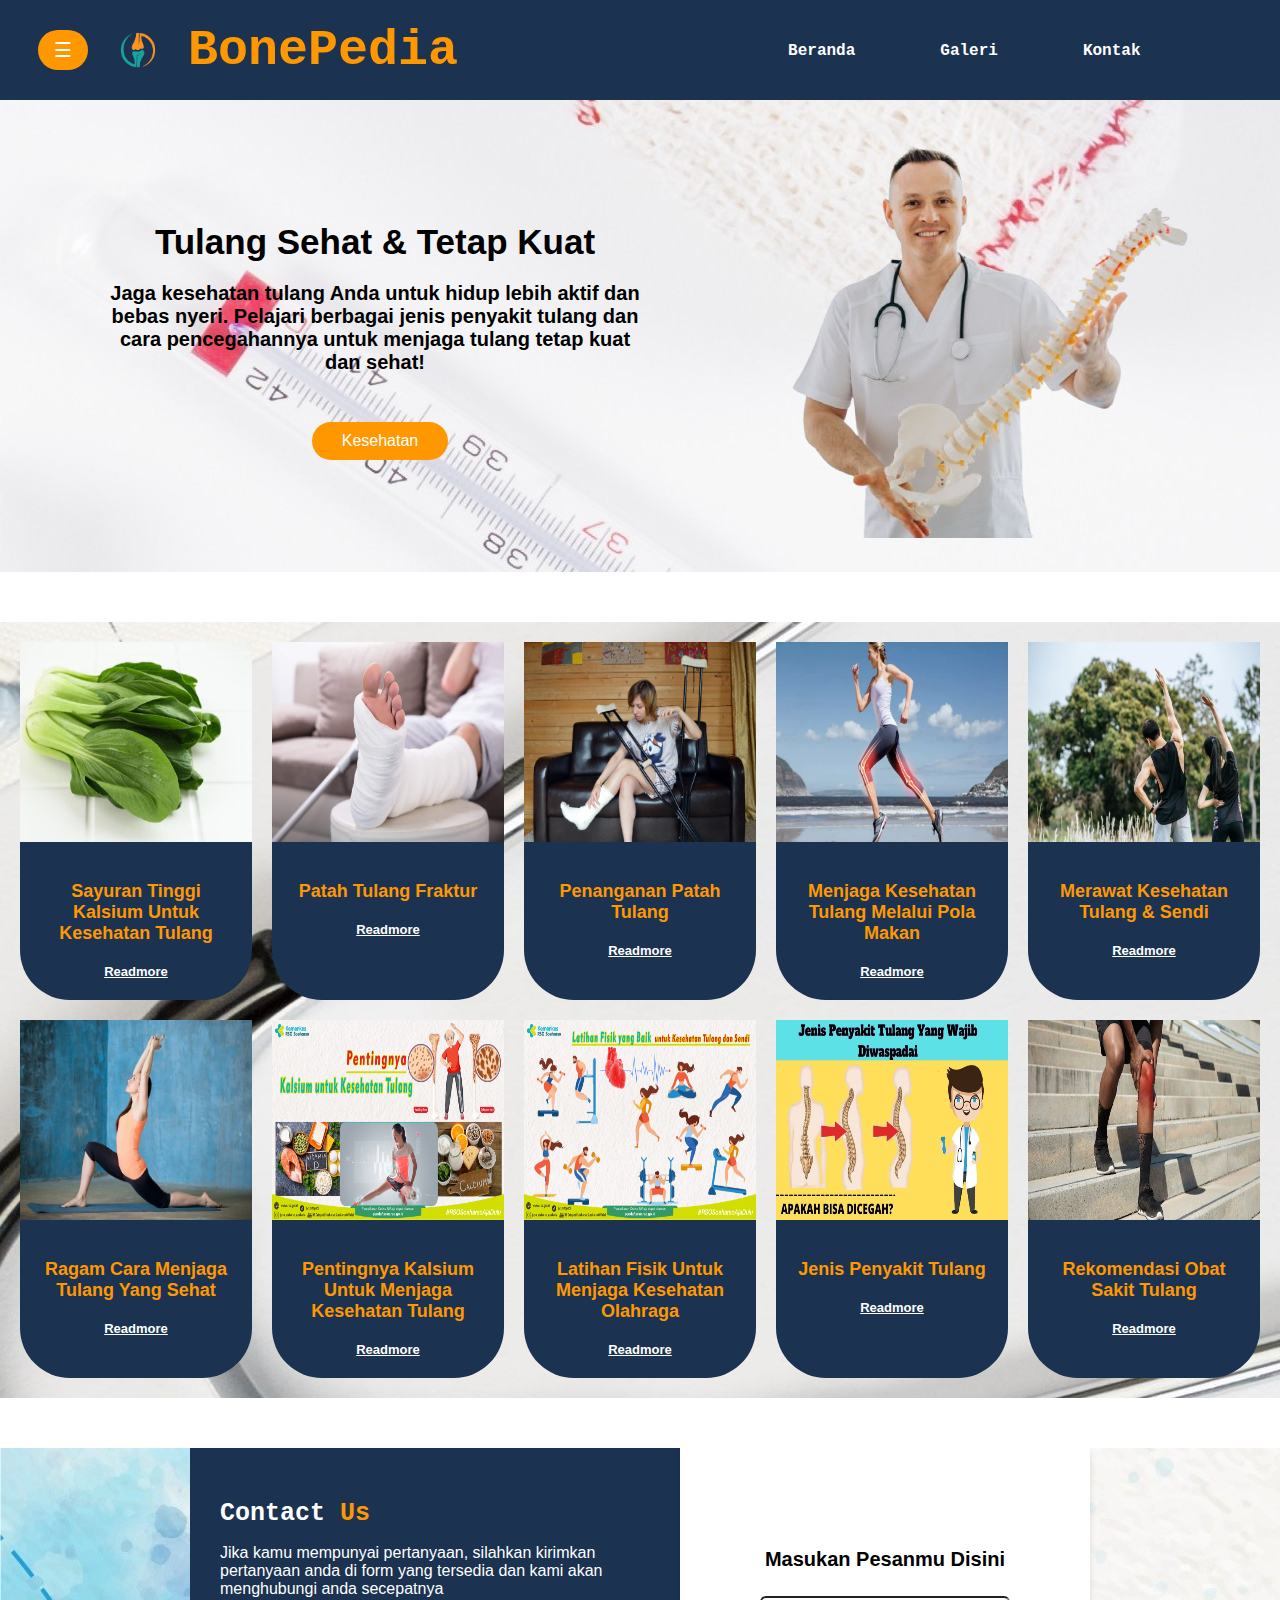
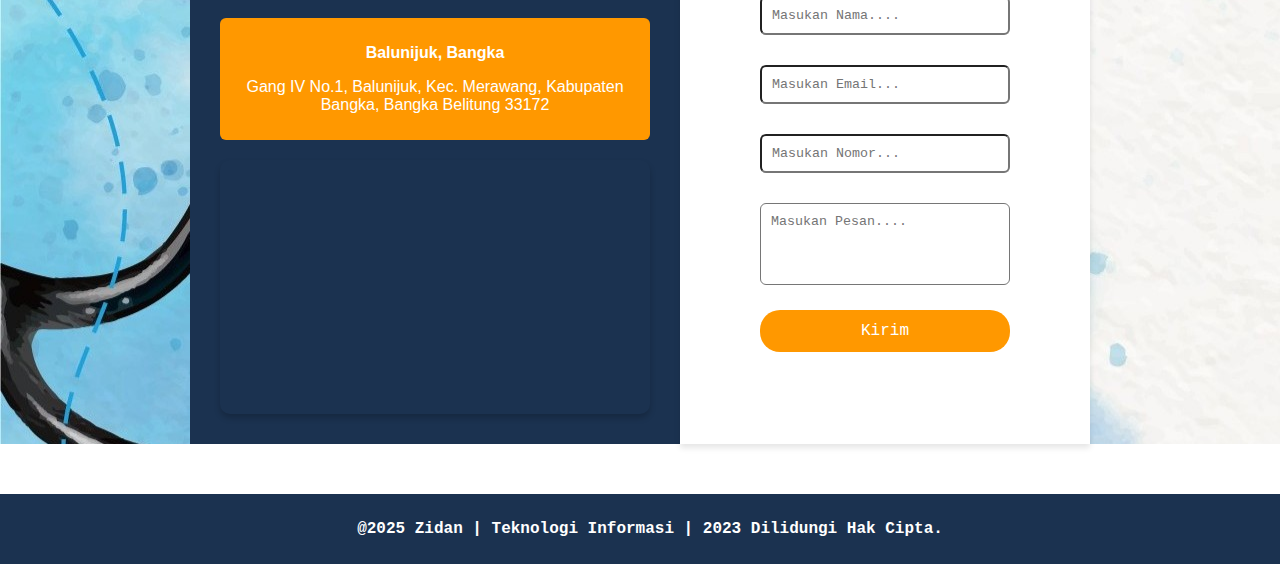
<file: index.html>
<!DOCTYPE html>
<html lang="en">
  <head>
    <meta charset="UTF-8" />
    <meta name="viewport" content="width=device-width, initial-scale=1.0" />
    <title>Website BonePedia</title>
    <link rel="stylesheet" href="UTS_Zidan.css" />
    <link rel="icon" type="Images/jpg" href="ImagesKesehatan/Bone.jpg" />
  </head>
<body>

    <header>
        <nav class="NavigasiBar">
            <button id="BukaSidebar">☰</button>
        <div class="Logo">
          <img src="ImagesKesehatan/LOGO.png" alt="LogoBone" />
          <a href="#">BonePedia</a>
        </div>
        <ul class="NavigasiIsi">
        <li><a href="#Beranda">Beranda</a></li>
        <li><a href="#Galeri">Galeri</a></li>
        <li><a href="#Kontak">Kontak</a></li></nav>
      </ul>
    </nav>
    </header>
    
    <aside class="Sidebar" id="Sidebar">
            <button id="TutupSidebar">✖</button>
    <div class="Profil">
        <img id="ProfilFoto" src="ImagesKesehatan/Zidan.jpg" alt="ProfilPic"/>
        <h3>Zidan</h3>
    </div>
    <div class="DeskripsiProfil">
        <p>Halo! Saya Zidan, Seorang Mahasiswa Teknologi Informasi Yang Memiliki
            Minat Besar Dalam Pengembangan Perangkat Lunak. Saya Selalu Tertarik Untuk Mengeksplorasi
            Pemrograman Web Dan Mobile.
        </p>
    </div>
    <div class="SosialMedia">
        <a href="https://github.com/ZidanAdja" target="_blank">
            <img src="ImagesKesehatan/Github.png" alt="Github">
        </a>
        <a href="https://www.instagram.com/_daann05/" target="_blank">
            <img src="ImagesKesehatan/Instagram.png" alt="Instagram">
        </a>
        <a href="https://www.facebook.com/profile.php?id=61571721531391" target="_blank">
            <img src="ImagesKesehatan/FB.png" alt="Facebook">
        </a>
             </div>
        </aside>

    <main>
        <section id="Beranda">
            <div class="Beranda">
            <div class="IsiKonten">
                <h2>Tulang Sehat & Tetap Kuat</h2>
                <p>
                Jaga kesehatan tulang Anda untuk hidup lebih aktif dan bebas nyeri.
                Pelajari berbagai jenis penyakit tulang dan cara pencegahannya untuk menjaga
                tulang tetap kuat dan sehat!
                </p>
             <div class="SubMenuUtama">
                <button id="TombolSubMenu">Kesehatan</button>
            <div id="SubMenu" class="SubMenu">
                <li><a href="https://www.alodokter.com/tips-menjaga-kesehatan-tulang">Aldo Dokter</a></li>
                <li><a href="https://hellosehat.com/muskuloskeletal/cara-menjaga-kesehatan-tulang/">Hello Sehat</a></li>
                <li><a href="https://www.honestdocs.id/6-cara-alami-menjaga-kesehatan-tulang-agar-kuat-dan-padat">HonestDoc</a></li>
                <li><a href="https://www.siloamhospitals.com/informasi-siloam/artikel/vitamin-untuk-menjaga-kesehatan-tulang-dan-sendi">SiloamHospital</a></li>
                <li><a href="https://www.halodoc.com/artikel/mengenal-kandungan-vitamin-yang-baik-bagi-kesehatan-tulang">HaloDoc</a></li>
                </div>
            </div>
            </div>
                <div class="GambarDokter">
                <img src="ImagesKesehatan/DOKTER2.png" alt="Dokter"/>
                </div>
            </div>
        </section>
    </main>

    <main>
        <section id="Galeri"></section>
            <section class="Galeri">
        <article class="IconGaleri">
            <img src="ImagesKesehatan/Bayam.jpg" alt="Bayam">
            <div class="GaleriIsi">
            <h2>Sayuran Tinggi Kalsium Untuk Kesehatan Tulang</h2>
            <a href="https://rakyatbengkulu.disway.id/read/699420/jenis-sayuran-tinggi-kalsium-yang-baik-untuk-kesehatan-tulang-mencegah-sejak-dini" target="_blank">Readmore</a>
        </div>
         </article>

        <article class="IconGaleri">
            <img src="ImagesKesehatan/PatahTulang.jpg" alt="PatahTulang">
            <div class="GaleriIsi">
            <h2>Patah Tulang Fraktur</h2>
            <a href="https://hellosehat.com/muskuloskeletal/patah-tulang/pengertian-patah-tulang/" target="_blank">Readmore</a>
        </div>
        </article>

        <article class="IconGaleri">
            <img src="ImagesKesehatan/Cacat.jpeg" alt="Penanganan">
            <div class="GaleriIsi">
            <h2>Penanganan Patah Tulang</h2>
            <a href="https://amaliabundamedika.id/5-penanganan-patah-tulang-apa-pantangan-yang-harus-dihindari/" target="_blank">Readmore</a>
        </div>
        </article>

        <article class="IconGaleri">
            <img src="ImagesKesehatan/Lari" alt="PolaMakan">
            <div class="GaleriIsi">
            <h2>Menjaga Kesehatan Tulang Melalui Pola Makan</h2>
            <a href="https://fitie.org/id/artikel/detail/786/menjaga-kesehatan-tulang-melalui-pola-makan" target="_blank">Readmore</a>
        </div>
        </article>

        <article class="IconGaleri">
            <img src="ImagesKesehatan/Olahraga2" alt="Tulang&Sendi">
            <div class="GaleriIsi">
            <h2>Merawat Kesehatan Tulang & Sendi</h2>
            <a href="https://klinikdrindrajana.com/merawat-kesehatan-tulang-dan-sendi/" target="_blank">Readmore</a>
        </div>
        </article>

        <article class="IconGaleri">
            <img src="ImagesKesehatan/Yoga.jpg" alt="TulangSehat">
            <div class="GaleriIsi">
            <h2>Ragam Cara Menjaga Tulang Yang Sehat</h2>
            <a href="https://www.alodokter.com/ketahui-ragam-cara-menjaga-tulang-yang-sehat" target="_blank">Readmore</a>
        </div>
        </article>

        <article class="IconGaleri">
            <img src="ImagesKesehatan/Calcium.jpg" alt="Kalsium">
            <div class="GaleriIsi">
            <h2>Pentingnya Kalsium Untuk Menjaga Kesehatan Tulang</h2>
            <a href="https://keslan.kemkes.go.id/view_artikel/3975/pentingnya-kalsium-untuk-kesehatan-tulang" target="_blank">Readmore</a>
        </div>
        </article>

        <article class="IconGaleri">
            <img src="ImagesKesehatan/Fisik.jpg" alt="OlahragaFisik">
            <div class="GaleriIsi">
            <h2>Latihan Fisik Untuk Menjaga Kesehatan Olahraga</h2>
            <a href="https://keslan.kemkes.go.id/view_artikel/3945/latihan-fisik-yang-baik-untuk-kesehatan-tulang-dan-sendi" target="_blank">Readmore</a>
        </div>
        </article>

        <article class="IconGaleri">
            <img src="ImagesKesehatan/JenisPenyakitTulang.jpg" alt="PenyakitTulang">
            <div class="GaleriIsi">
            <h2>Jenis Penyakit Tulang</h2>
            <a href="https://radarpekalongan.disway.id/read/68914/inilah-7-penyakit-tulang-yang-paling-umum-pada-orang-tua-waspada-sering-menyerang-lansia" target="_blank">Readmore</a>
        </div>
        </article>

        <article class="IconGaleri">
            <img src="ImagesKesehatan/Nyeri.jpg" alt="ObatSakitTulang">
            <div class="GaleriIsi">
            <h2>Rekomendasi Obat Sakit Tulang</h2>
            <a href="https://www.farmaku.com/artikel/obat-nyeri-tulang-yang-bisa-anda-dapatkan-di-apotek/" target="_blank">Readmore</a>
        </div>
            </article>
        </section>
    </main>

    <main>
        <section id="Kontak">
            <section class="BagianKontak">
        <div class="KontakInfo">
            <h2>Contact <span>Us</span></h2>
            <p>Jika kamu mempunyai pertanyaan, silahkan kirimkan pertanyaan anda di form yang tersedia dan kami akan menghubungi anda secepatnya</p>
            <div class="InfoAlamat">
            <p><strong>Balunijuk, Bangka</strong></p>
            <p>Gang IV No.1, Balunijuk, Kec. Merawang, Kabupaten Bangka, Bangka Belitung 33172</p>    
            </div>

        <div class="BagianMap">
                <iframe 
                src="https://www.google.com/maps/embed?pb=!1m18!1m12!1m3!1d63795.99132186317!2d106.01291120992852!3d-2.0561501390150143!2m3!1f0!2f0!3f0!3m2!1i1024!2i768!4f13.1!3m3!1m2!1s0x2e22c1e5179348b9%3A0xd333d9197af63f0e!2sUniversitas%20Bangka%20Belitung!5e0!3m2!1sid!2sid!4v1743004780057!5m2!1sid!2sid" width="100%" height="250" style="border:0;" allowfullscreen="" loading="lazy">
                </iframe>
            </div>
        </div>

        <div class="KontakFormulir">
            <h3>Masukan Pesanmu Disini</h3>
            <form onsubmit="return validasiKontak(this)">
                <input type="text" id="Nama" placeholder="Masukan Nama...."/>
                <input type="email" id="Email" placeholder="Masukan Email..."/>
                <input type="tel" id="Nomor" placeholder="Masukan Nomor..."/>
                <textarea id="Pesan" name="Pesan" rows="4" placeholder="Masukan Pesan...."></textarea>
                <button type="submit">Kirim</button>
            </form>
        </div>
            </section>
        </section>
    </main>

    <footer>
        <p>
        @2025 Zidan | Teknologi Informasi | 2023 Dilidungi Hak Cipta.
        </p>
    </footer>
        <script src="UTS_Zidan.js"></script>
    </body>
</html>
</file>
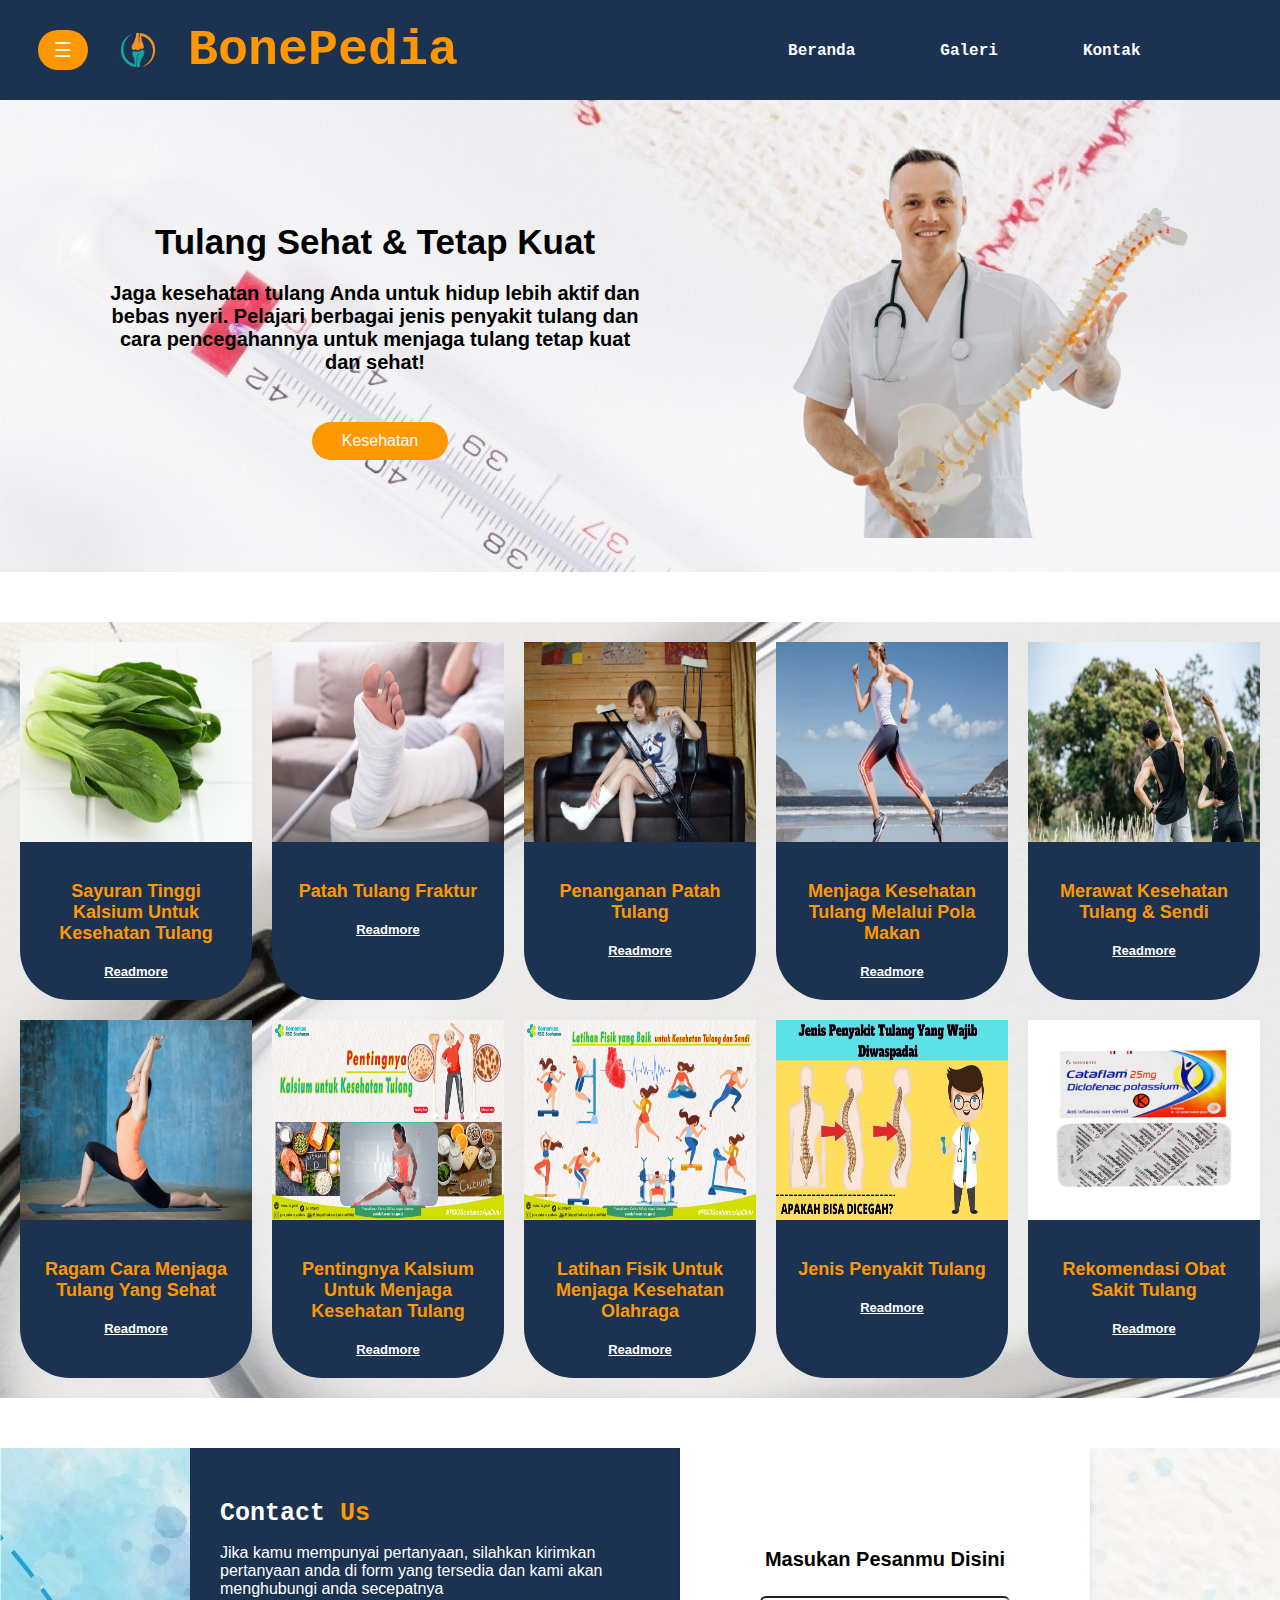
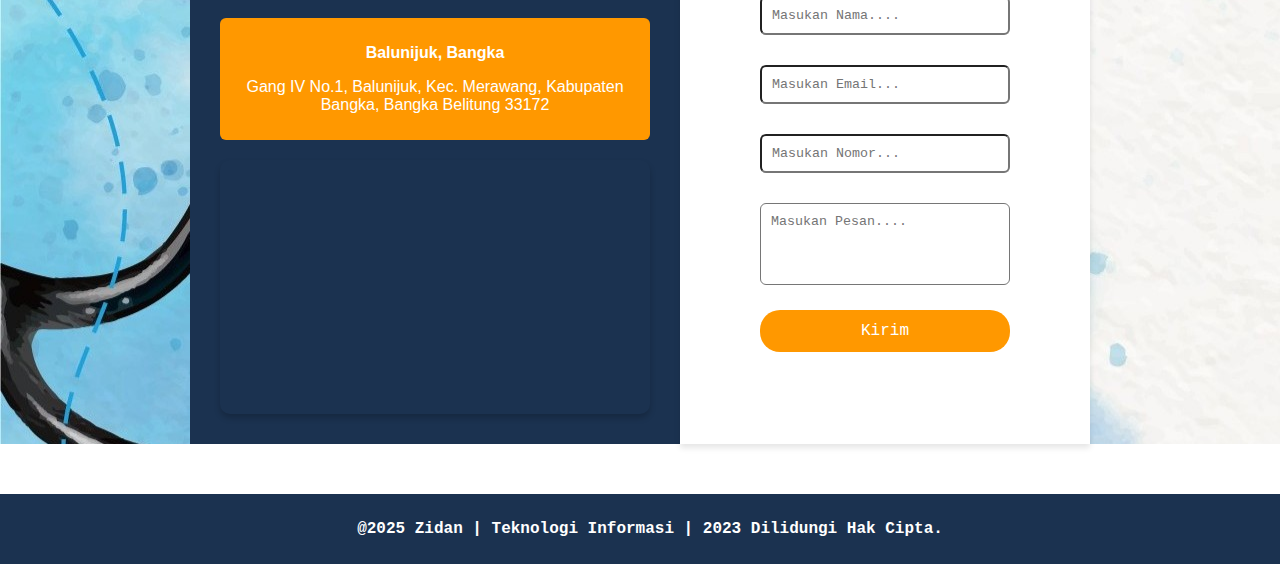
<file: UTS_Zidan.html>
<!DOCTYPE html>
<html lang="en">
  <head>
    <meta charset="UTF-8" />
    <meta name="viewport" content="width=device-width, initial-scale=1.0" />
    <title>Website BonePedia</title>
    <link rel="stylesheet" href="UTS_Zidan.css" />
    <link rel="icon" type="Images/jpg" href="ImagesKesehatan/Bone.jpg" />
  </head>
<body>

    <header>
        <nav class="NavigasiBar">
            <button id="BukaSidebar">☰</button>
        <div class="Logo">
          <img src="ImagesKesehatan/LOGO.png" alt="LogoBone" />
          <a href="#">BonePedia</a>
        </div>
        <ul class="NavigasiIsi">
        <li><a href="#Beranda">Beranda</a></li>
        <li><a href="#Galeri">Galeri</a></li>
        <li><a href="#Kontak">Kontak</a></li></nav>
      </ul>
    </nav>
    </header>
    
    <aside class="Sidebar" id="Sidebar">
            <button id="TutupSidebar">✖</button>
    <div class="Profil">
        <img id="ProfilFoto" src="ImagesKesehatan/Zidan.jpg" alt="ProfilPic"/>
        <h3>Zidan</h3>
    </div>
    <div class="DeskripsiProfil">
        <p>Halo! Saya Zidan, Seorang Mahasiswa Teknologi Informasi Yang Memiliki
            Minat Besar Dalam Pengembangan Perangkat Lunak. Saya Selalu Tertarik Untuk Mengeksplorasi
            Pemrograman Web Dan Mobile.
        </p>
    </div>
    <div class="SosialMedia">
        <a href="https://github.com/ZidanAdja" target="_blank">
            <img src="ImagesKesehatan/Github.png" alt="Github">
        </a>
        <a href="https://www.instagram.com/_daann05/" target="_blank">
            <img src="ImagesKesehatan/Instagram.png" alt="Instagram">
        </a>
        <a href="https://www.facebook.com/profile.php?id=61571721531391" target="_blank">
            <img src="ImagesKesehatan/FB.png" alt="Facebook">
        </a>
             </div>
        </aside>

    <main>
        <section id="Beranda">
            <div class="Beranda">
            <div class="IsiKonten">
                <h2>Tulang Sehat & Tetap Kuat</h2>
                <p>
                Jaga kesehatan tulang Anda untuk hidup lebih aktif dan bebas nyeri.
                Pelajari berbagai jenis penyakit tulang dan cara pencegahannya untuk menjaga
                tulang tetap kuat dan sehat!
                </p>
             <div class="SubMenuUtama">
                <button id="TombolSubMenu">Kesehatan</button>
            <div id="SubMenu" class="SubMenu">
                <li><a href="https://www.alodokter.com/tips-menjaga-kesehatan-tulang">Aldo Dokter</a></li>
                <li><a href="https://hellosehat.com/muskuloskeletal/cara-menjaga-kesehatan-tulang/">Hello Sehat</a></li>
                <li><a href="https://www.honestdocs.id/6-cara-alami-menjaga-kesehatan-tulang-agar-kuat-dan-padat">HonestDoc</a></li>
                <li><a href="https://www.siloamhospitals.com/informasi-siloam/artikel/vitamin-untuk-menjaga-kesehatan-tulang-dan-sendi">SiloamHospital</a></li>
                <li><a href="https://www.halodoc.com/artikel/mengenal-kandungan-vitamin-yang-baik-bagi-kesehatan-tulang">HaloDoc</a></li>
                </div>
            </div>
            </div>
                <div class="GambarDokter">
                <img src="ImagesKesehatan/DOKTER2.png" alt="Dokter"/>
                </div>
            </div>
        </section>
    </main>

    <main>
        <section id="Galeri"></section>
            <section class="Galeri">
        <article class="IconGaleri">
            <img src="ImagesKesehatan/Bayam.jpg" alt="Bayam">
            <div class="GaleriIsi">
            <h2>Sayuran Tinggi Kalsium Untuk Kesehatan Tulang</h2>
            <a href="https://rakyatbengkulu.disway.id/read/699420/jenis-sayuran-tinggi-kalsium-yang-baik-untuk-kesehatan-tulang-mencegah-sejak-dini" target="_blank">Readmore</a>
        </div>
         </article>

        <article class="IconGaleri">
            <img src="ImagesKesehatan/PatahTulang.jpg" alt="PatahTulang">
            <div class="GaleriIsi">
            <h2>Patah Tulang Fraktur</h2>
            <a href="https://hellosehat.com/muskuloskeletal/patah-tulang/pengertian-patah-tulang/" target="_blank">Readmore</a>
        </div>
        </article>

        <article class="IconGaleri">
            <img src="ImagesKesehatan/Cacat.jpeg" alt="Penanganan">
            <div class="GaleriIsi">
            <h2>Penanganan Patah Tulang</h2>
            <a href="https://amaliabundamedika.id/5-penanganan-patah-tulang-apa-pantangan-yang-harus-dihindari/" target="_blank">Readmore</a>
        </div>
        </article>

        <article class="IconGaleri">
            <img src="ImagesKesehatan/Lari" alt="PolaMakan">
            <div class="GaleriIsi">
            <h2>Menjaga Kesehatan Tulang Melalui Pola Makan</h2>
            <a href="https://fitie.org/id/artikel/detail/786/menjaga-kesehatan-tulang-melalui-pola-makan" target="_blank">Readmore</a>
        </div>
        </article>

        <article class="IconGaleri">
            <img src="ImagesKesehatan/Olahraga2" alt="Tulang&Sendi">
            <div class="GaleriIsi">
            <h2>Merawat Kesehatan Tulang & Sendi</h2>
            <a href="https://klinikdrindrajana.com/merawat-kesehatan-tulang-dan-sendi/" target="_blank">Readmore</a>
        </div>
        </article>

        <article class="IconGaleri">
            <img src="ImagesKesehatan/Yoga.jpg" alt="TulangSehat">
            <div class="GaleriIsi">
            <h2>Ragam Cara Menjaga Tulang Yang Sehat</h2>
            <a href="https://www.alodokter.com/ketahui-ragam-cara-menjaga-tulang-yang-sehat" target="_blank">Readmore</a>
        </div>
        </article>

        <article class="IconGaleri">
            <img src="ImagesKesehatan/Calcium.jpg" alt="Kalsium">
            <div class="GaleriIsi">
            <h2>Pentingnya Kalsium Untuk Menjaga Kesehatan Tulang</h2>
            <a href="https://keslan.kemkes.go.id/view_artikel/3975/pentingnya-kalsium-untuk-kesehatan-tulang" target="_blank">Readmore</a>
        </div>
        </article>

        <article class="IconGaleri">
            <img src="ImagesKesehatan/Fisik.jpg" alt="OlahragaFisik">
            <div class="GaleriIsi">
            <h2>Latihan Fisik Untuk Menjaga Kesehatan Olahraga</h2>
            <a href="https://keslan.kemkes.go.id/view_artikel/3945/latihan-fisik-yang-baik-untuk-kesehatan-tulang-dan-sendi" target="_blank">Readmore</a>
        </div>
        </article>

        <article class="IconGaleri">
            <img src="ImagesKesehatan/JenisPenyakitTulang.jpg" alt="PenyakitTulang">
            <div class="GaleriIsi">
            <h2>Jenis Penyakit Tulang</h2>
            <a href="https://radarpekalongan.disway.id/read/68914/inilah-7-penyakit-tulang-yang-paling-umum-pada-orang-tua-waspada-sering-menyerang-lansia" target="_blank">Readmore</a>
        </div>
        </article>

        <article class="IconGaleri">
            <img src="ImagesKesehatan/ObatSakit.jpg" alt="ObatSakitTulang">
            <div class="GaleriIsi">
            <h2>Rekomendasi Obat Sakit Tulang</h2>
            <a href="https://www.farmaku.com/artikel/obat-nyeri-tulang-yang-bisa-anda-dapatkan-di-apotek/" target="_blank">Readmore</a>
        </div>
            </article>
        </section>
    </main>

    <main>
        <section id="Kontak">
            <section class="BagianKontak">
        <div class="KontakInfo">
            <h2>Contact <span>Us</span></h2>
            <p>Jika kamu mempunyai pertanyaan, silahkan kirimkan pertanyaan anda di form yang tersedia dan kami akan menghubungi anda secepatnya</p>
            <div class="InfoAlamat">
            <p><strong>Balunijuk, Bangka</strong></p>
            <p>Gang IV No.1, Balunijuk, Kec. Merawang, Kabupaten Bangka, Bangka Belitung 33172</p>    
            </div>

        <div class="BagianMap">
                <iframe 
                src="https://www.google.com/maps/embed?pb=!1m18!1m12!1m3!1d63795.99132186317!2d106.01291120992852!3d-2.0561501390150143!2m3!1f0!2f0!3f0!3m2!1i1024!2i768!4f13.1!3m3!1m2!1s0x2e22c1e5179348b9%3A0xd333d9197af63f0e!2sUniversitas%20Bangka%20Belitung!5e0!3m2!1sid!2sid!4v1743004780057!5m2!1sid!2sid" width="100%" height="250" style="border:0;" allowfullscreen="" loading="lazy">
                </iframe>
            </div>
        </div>

        <div class="KontakFormulir">
            <h3>Masukan Pesanmu Disini</h3>
            <form onsubmit="return validasiKontak(this)">
                <input type="text" id="Nama" placeholder="Masukan Nama...."/>
                <input type="email" id="Email" placeholder="Masukan Email..."/>
                <input type="tel" id="Nomor" placeholder="Masukan Nomor..."/>
                <textarea id="Pesan" name="Pesan" rows="4" placeholder="Masukan Pesan...."></textarea>
                <button type="submit">Kirim</button>
            </form>
        </div>
            </section>
        </section>
    </main>

    <footer>
        <p>
        @2025 Zidan | Teknologi Informasi | 2023 Dilidungi Hak Cipta.
        </p>
    </footer>
        <script src="UTS_Zidan.js"></script>
    </body>
</html>
</file>
<file: UTS_Zidan.css>
html {
    scroll-behavior: smooth;
}

body, ul {
    margin: 0;
    padding: 0;
    font-family: Arial, Helvetica, sans-serif;
    overflow-x: hidden;
}

.NavigasiBar {
    display: flex;
    align-items: center;
    padding: 10px 20px;
    background: #1b3250;
}

#BukaSidebar {
    margin-left: 18px;
    color: white;
    padding: 20px 10px;
    cursor: pointer;
    font-size: 20px;
    width: 50px;
    height: 35px;
    display: flex;
    align-items: center;
    justify-content: center;
}

#BukaSidebar:hover {
    color: #1b3250;
}

.Logo {
    display: flex;
    margin-right: 250px;
    font-family: 'Courier New', Courier, monospace;
    align-items: center;
}

.Logo img {
    height: 80px;
}

.Logo a {
    font-size: 50px;
    font-weight: bold;
    color: #ff9800;  
    text-decoration: none;
}

.NavigasiIsi {
    display: flex;
    gap: 5px;
}

.NavigasiIsi li {
    list-style: none;
}

.NavigasiIsi li a {
    text-decoration: none;
    font-family: 'Courier New', Courier, monospace;
    color: white;
    font-size: 16px;
    font-weight: bold;
    margin-left: 80px;
}

.NavigasiIsi li a:hover {
    color: #48A6A7;
    text-decoration: underline;   
}

.Sidebar {
    position: fixed;
    border-radius: 50px;
    left: -300px;
    width: 250px;
    height: 100%;
    background: #1b3250;
    padding: 20px;
    color: white;
    transition: 0.3s;
}

.Sidebar.open {
    left: 0;
}

.Sidebar #TutupSidebar {
    position: absolute;
    right: 30px;
    top: 35px;
    background: #ff9800;
    width: 30px;
    height: 30px;
    font-size: 18px;
    display: flex;
    align-items: center;
    justify-content: center;
    cursor: pointer;
}

.Sidebar #TutupSidebar:hover {
    background: #ff9800;
    color: #1b3250;
}

.Profil {
    text-align: center;
    font-family: 'Comic Sans MS', sans-serif;
    margin-bottom: 15px;
}

.Profil img {
    margin-top: 20px;
    width: 90px;
    height: 90px;
    border-radius: 50%;
    border: 2px solid white;
}

.DeskripsiProfil {
    text-align: center;
    font-family: 'Comic Sans MS', sans-serif;
    font-size: 14px;
    padding: 10px;
    background: #ff9800;
    color: white;
    border-radius: 20px;
}

.SosialMedia {
   display: flex;
   justify-content: center;
   gap: 15px;
}

.SosialMedia a {
    margin: 20px 5px;
}

.SosialMedia img {
    width: 32px;
    height: 32px;
}

.Beranda {
    display: flex;
    justify-content: space-between;
    align-items: center;
    padding: 30px;
    background: url(ImagesKesehatan/BackgroundBeranda2.jpg);
    color: black;
}

.IsiKonten {
    max-width: 50%;
    text-align: center;
}

.IsiKonten H2 {
    font-size: 35px;
    font-family: 'Comic Sans MS', sans-serif;
    margin-left: 80px;
    margin-bottom: 15px;
}

.IsiKonten p {
    font-weight: bold;
    font-size: 20px;
    font-family: 'Comic Sans MS', sans-serif;
    margin-bottom: 13px;
    margin-left: 80px;
}

.SubMenuUtama {
    position: relative;
    display: inline-block;
    padding: 20px;
    margin-top: 15px;
    margin-left: 90px;
}

#TombolSubMenu {
    background: #ff9800;
    font-family: 'Comic Sans MS', sans-serif;
    color: white;
    padding: 10px 30px;
    font-size: 16px;
    cursor: pointer;
}

.SubMenu {
    position: absolute;
    background: #1b3250;
    border-radius: 20px;
    display: none;
    list-style: none;
    padding: 10px 0;
    min-width: 180px;
}

.SubMenuUtama:hover .SubMenu {
    display: block;
}

.SubMenuUtama li a {
    text-decoration: none;
    font-family: 'Comic Sans MS', sans-serif;
    color: white;
    font-size: 20px;
    font-weight: bold;
    display: block;
    padding: 5px 10px;
    border-radius: 5px;
}

.SubMenu li a:hover {
    padding: 10px 20px;
    background: #ff9800;
    color: white;
}

.GambarDokter {
    width: 560px;
}

.Galeri {
    max-width: 2000px;
    background: url(ImagesKesehatan/Back22.jpg);
    margin: 50px auto;
    padding: 20px;
    display: grid;
    gap: 20px;
    grid-template-columns: repeat(auto-fit, minmax(200px, 2fr));
}

.IconGaleri {
    background :#1b3250;
    border-radius: 50px;
}

.IconGaleri img {
    width: 100%;
    height: 200px;
}

.GaleriIsi {
    padding: 20px;
    text-align: center;
}

.GaleriIsi h2 {
    font-size: 18px;
    color: #ff9800;
    margin-bottom: 10px;
    font-family: 'Comic Sans MS', sans-serif;
}

.GaleriIsi a {
    display: inline-block;
    font-family: 'Comic Sans MS', sans-serif;
    margin-top: 10px;
    color: white;
    font-weight: bold;
    font-size: 13px;
    text-decoration: underline;
}

.GaleriIsi a:hover {
    color: #ff9800;
}

#Kontak {
    background: url(ImagesKesehatan/BackgroundBeranda.jpg);
}

.BagianKontak {
    display: flex;
    max-width: 900px;
    width: 100%;
    background: white;
    margin: 50px auto;
}

.KontakInfo {
    background: #1b3250;
    color: white;
    padding: 30px;
}

.KontakInfo h2 {
    font-size: 25px;
    margin-bottom: 10px;
    font-family: 'Courier New', Courier, monospace;
}

.KontakInfo p {
    font-family:'Comic Sans MS', sans-serif;
}

.KontakInfo span {
    color: #ff9800;
}

.InfoAlamat {
    background-color: #ff9800;
    padding: 10px;
    border-radius: 6px;
    text-align: center;
    margin-top: 20px;
}

.BagianMap {
    margin-top: 20px;
    border-radius: 10px;
    overflow: hidden;
    box-shadow: 0px 4px 6px rgba(0,0,0,0.2);
}

.KontakFormulir {
    background: white;
    padding: 80px;
    color: black;
    box-shadow: 0px 4px 6px rgba(0, 0, 0, 0.1);
}

.KontakFormulir form {
    display: flex;
    width: 250px;
    flex-direction: column;
    gap: 20px;

}

.KontakFormulir h3 {
    font-size: 20px;
    margin-bottom: 20px;
    font-family: 'Comic Sans MS', sans-serif;
    text-align: center;
    color: black;
}

.KontakFormulir input {
    padding: 10px;
    margin: 5px 0;
    border-radius: 6px;
    font-family: 'Courier New', Courier, monospace;
}

textarea {
    padding: 10px;
    margin: 5px 0;
    border-radius: 6px;
    font-family: 'Courier New', Courier, monospace;
    resize: none;
}

button {
    background: #ff9800;
    font-family: 'Courier New', Courier, monospace;
    color: white;
    border: none;
    padding: 12px;
    width: 100%;
    font-size: 16px;
    cursor: pointer;
    border-radius: 20px;
}

button:hover {
    color: black;
}

footer {
    text-align: center;
    background: #1b3250;
    font-family: 'Courier New', Courier, monospace;
    font-weight: bold;
    color: white;
    padding: 10px;
    width: 100%;
}
</file>
